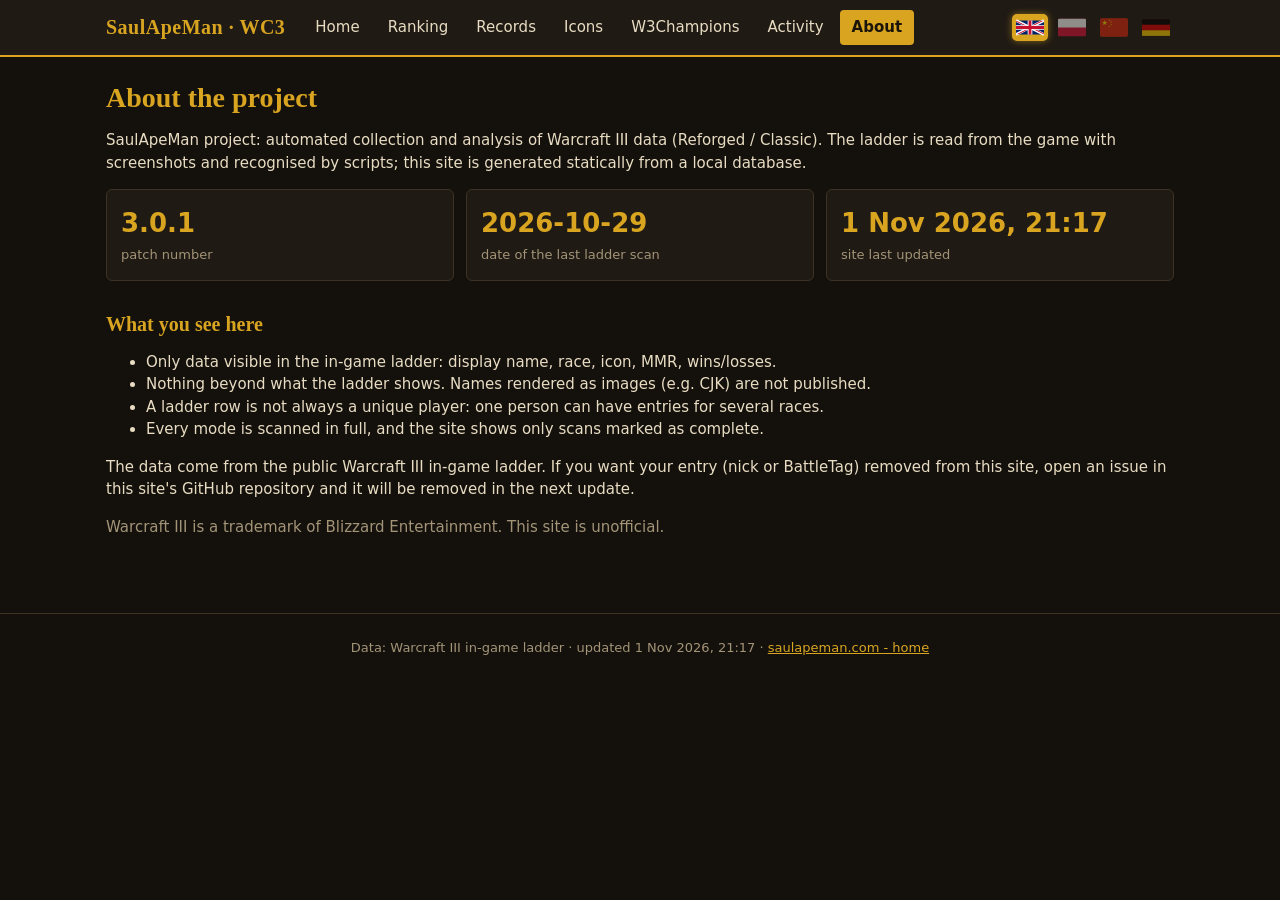
<file: about.html>
<!doctype html>
<html lang="en"><head><meta charset="utf-8"><meta name="viewport" content="width=device-width,initial-scale=1">
<meta http-equiv="Content-Security-Policy" content="default-src 'none'; script-src 'self'; style-src 'self' 'unsafe-inline'; img-src 'self'; base-uri 'none'; form-action 'none'">
<meta name="referrer" content="no-referrer">
<title>SaulApeMan · About the project</title>
<meta name="description" content="Warcraft III Battle.net ladder in numbers: rankings, records, player icons, W3Champions and activity, updated from in-game scans.">
<meta property="og:type" content="website"><meta property="og:site_name" content="SaulApeMan">
<meta property="og:title" content="Warcraft III ladder in numbers · SaulApeMan">
<meta property="og:description" content="Battle.net ladder rankings, records, icons and W3Champions accounts - PL / EN / 中文 / DE.">
<meta property="og:image" content="https://saulapeman.com/bnet-ranking/assets/og.png"><meta name="twitter:card" content="summary">
<link rel="icon" type="image/png" href="assets/favicon.png">
<link rel="stylesheet" href="assets/style.css"></head>
<body data-page="about">
<header><div class="bar"><a class="logo" href="index.html">SaulApeMan · WC3</a><nav><a href="index.html" data-pl="Start" data-en="Home">Home</a><a href="ranking.html" data-pl="Ranking" data-en="Ranking">Ranking</a><a href="records.html" data-pl="Rekordy" data-en="Records">Records</a><a href="icons.html" data-pl="Ikony" data-en="Icons">Icons</a><a href="w3champions.html" data-pl="W3Champions" data-en="W3Champions">W3Champions</a><a href="activity.html" data-pl="Aktywność" data-en="Activity">Activity</a><a href="about.html" class="on" data-pl="O projekcie" data-en="About">About</a></nav>
<div class="lang flags" role="group" aria-label="Language"><button type="button" data-l="en" title="English" aria-label="English"><svg viewBox="0 0 60 30" aria-hidden="true"><clipPath id="ukc"><path d="M30,15h30v15zv15h-30zh-30v-15zv-15h30z"/></clipPath><path d="M0,0v30h60v-30z" fill="#012169"/><path d="M0,0L60,30M60,0L0,30" stroke="#fff" stroke-width="6"/><path d="M0,0L60,30M60,0L0,30" clip-path="url(#ukc)" stroke="#C8102E" stroke-width="4"/><path d="M30,0v30M0,15h60" stroke="#fff" stroke-width="10"/><path d="M30,0v30M0,15h60" stroke="#C8102E" stroke-width="6"/></svg></button><button type="button" data-l="pl" title="Polski" aria-label="Polski"><svg viewBox="0 0 16 10" aria-hidden="true"><rect width="16" height="10" fill="#DC143C"/><rect width="16" height="5" fill="#fff"/></svg></button><button type="button" data-l="zh" title="中文" aria-label="中文"><svg viewBox="0 0 30 20" aria-hidden="true"><rect width="30" height="20" fill="#DE2910"/><polygon points="5.00,2.00 5.67,4.07 7.85,4.07 6.09,5.35 6.76,7.43 5.00,6.15 3.24,7.43 3.91,5.35 2.15,4.07 4.33,4.07" fill="#ffde00"/><polygon points="10.39,1.08 10.33,1.80 11.00,2.09 10.29,2.25 10.22,2.97 9.85,2.35 9.14,2.52 9.62,1.97 9.25,1.34 9.91,1.63" fill="#ffde00"/><polygon points="12.71,3.29 12.38,3.94 12.89,4.45 12.17,4.34 11.84,4.99 11.73,4.27 11.01,4.16 11.66,3.83 11.55,3.11 12.06,3.62" fill="#ffde00"/><polygon points="12.94,6.66 12.37,7.11 12.62,7.79 12.01,7.38 11.44,7.83 11.64,7.13 11.04,6.72 11.76,6.70 11.97,6.00 12.21,6.68" fill="#ffde00"/><polygon points="10.39,8.08 10.33,8.80 11.00,9.09 10.29,9.25 10.22,9.97 9.85,9.35 9.14,9.52 9.62,8.97 9.25,8.34 9.91,8.63" fill="#ffde00"/></svg></button><button type="button" data-l="de" title="Deutsch" aria-label="Deutsch"><svg viewBox="0 0 5 3" aria-hidden="true"><rect width="5" height="3" fill="#FFCE00"/><rect width="5" height="2" fill="#DD0000"/><rect width="5" height="1" fill="#000"/></svg></button></div></div></header>
<main><h1 data-pl="O projekcie" data-en="About the project">About the project</h1><p data-pl="Projekt SaulApeMan: automatyczne zbieranie i analiza danych Warcraft III (Reforged / Classic). Ranking jest odczytywany z gry zrzutami ekranu i rozpoznawany skryptami; strona jest generowana statycznie z lokalnej bazy danych."
 data-en="SaulApeMan project: automated collection and analysis of Warcraft III data (Reforged / Classic). The ladder is read from the game with screenshots and recognised by scripts; this site is generated statically from a local database."></p>
<div class="cards"><div class="card"><b id="patch"></b><span data-pl="numer patcha" data-en="patch number"></span></div>
<div class="card"><b id="scand"></b><span data-pl="data ostatniego skanu rankingu" data-en="date of the last ladder scan"></span></div>
<div class="card"><b id="built"></b><span data-pl="ostatnia aktualizacja strony" data-en="site last updated"></span></div></div>
<h2 data-pl="Co widać na stronie" data-en="What you see here"></h2>
<ul><li data-pl="Wyłącznie dane widoczne w rankingu gry: nazwa wyświetlana, rasa, ikona, MMR, wygrane/przegrane." data-en="Only data visible in the in-game ladder: display name, race, icon, MMR, wins/losses."></li>
<li data-pl="Nic poza tym, co pokazuje ranking. Nazwy zapisane znakami graficznymi (np. CJK) nie są publikowane." data-en="Nothing beyond what the ladder shows. Names rendered as images (e.g. CJK) are not published."></li>
<li data-pl="Wiersz rankingu to nie zawsze unikalny gracz: jedna osoba może mieć wpisy dla kilku ras." data-en="A ladder row is not always a unique player: one person can have entries for several races."></li>
<li data-pl="Każdy tryb jest skanowany w całości, a strona pokazuje tylko skany oznaczone jako kompletne." data-en="Every mode is scanned in full, and the site shows only scans marked as complete."></li></ul>
<p data-pl="Dane pochodzą z publicznego rankingu gry Warcraft III. Jeśli chcesz, aby Twój wpis (nick lub BattleTag) zniknął ze strony, otwórz zgłoszenie (Issues) w repozytorium tej strony na GitHubie, a zostanie usunięty przy następnej aktualizacji." data-en="The data come from the public Warcraft III in-game ladder. If you want your entry (nick or BattleTag) removed from this site, open an issue in this site's GitHub repository and it will be removed in the next update."></p>
<p class="dim" data-pl="Warcraft III jest znakiem towarowym Blizzard Entertainment. Strona jest nieoficjalna." data-en="Warcraft III is a trademark of Blizzard Entertainment. This site is unofficial."></p></main>
<footer><span id="foot"></span> · <a href="../" data-pl="saulapeman.com - strona główna" data-en="saulapeman.com - home">saulapeman.com - home</a></footer>
<script src="data/site-data.js"></script><script src="assets/i18n.js"></script><script src="assets/app.js"></script>
</body></html>
</file>
<file: assets/style.css>
:root{--bg:#14110d;--panel:#1f1a14;--panel2:#2a231a;--ink:#e8dcc2;--dim:#a39477;--gold:#d9a521;--line:#3d3223;
--Human:#4c8bf5;--Orc:#d9482b;--Undead:#a064d6;--NightElf:#3fb37f;--Random:#c9b458}
*{box-sizing:border-box}html{scroll-behavior:smooth}
body{margin:0;background:var(--bg);color:var(--ink);font:15px/1.5 "Segoe UI","Microsoft YaHei","PingFang SC","Noto Sans SC",system-ui,sans-serif}
a{color:var(--gold)}
header{background:var(--panel);border-bottom:2px solid var(--gold);position:sticky;top:0;z-index:5}
.bar{max-width:1100px;margin:auto;padding:10px 16px;display:flex;flex-wrap:wrap;align-items:center;gap:6px 18px}
.logo{font:700 20px Georgia,serif;color:var(--gold);text-decoration:none;letter-spacing:.5px}
nav{display:flex;gap:4px;flex-wrap:wrap;flex:1}
nav a{color:var(--ink);text-decoration:none;padding:6px 12px;border-radius:4px}
nav a:hover{background:var(--panel2)}nav a.on{background:var(--gold);color:#1a1409;font-weight:600}
.lang.flags{display:flex;gap:6px;align-items:center}
.lang.flags button{background:none;border:2px solid transparent;border-radius:5px;padding:2px;opacity:.5;cursor:pointer;line-height:0;min-height:0;width:auto}
.lang.flags button:hover{opacity:.85}
.lang.flags button.on{opacity:1;border-color:var(--gold);box-shadow:0 0 7px rgba(217,165,33,.55)}
.lang.flags svg{width:28px;height:19px;display:block;border-radius:2px}
.lang select{background:var(--panel2);color:var(--ink);border:1px solid var(--line);border-radius:4px;padding:4px 6px;font:inherit;font-size:13px;width:auto;min-height:0;cursor:pointer}
.lang button{background:var(--panel2);color:var(--ink);border:1px solid var(--line);padding:4px 10px;cursor:pointer}
.lang button.on{background:var(--gold);color:#1a1409;border-color:var(--gold)}
main{max-width:1100px;margin:auto;padding:20px 16px 60px}
h1{font:700 28px Georgia,serif;color:var(--gold);margin:.2em 0 .4em}h2{font:600 20px Georgia,serif;margin:1.6em 0 .5em;color:var(--gold)}
.cards{display:grid;grid-template-columns:repeat(auto-fit,minmax(200px,1fr));gap:12px;margin:14px 0}
.card{background:var(--panel);border:1px solid var(--line);border-radius:6px;padding:14px}
.card b{display:block;font-size:26px;color:var(--gold)}.card span{color:var(--dim);font-size:13px}
.ctl{display:flex;flex-wrap:wrap;gap:8px 14px;align-items:center;background:var(--panel);border:1px solid var(--line);padding:10px;border-radius:6px;margin:10px 0}
select,input{background:var(--panel2);color:var(--ink);border:1px solid var(--line);padding:5px 8px;border-radius:4px;font:inherit}
table{border-collapse:collapse;width:100%;background:var(--panel)}th,td{padding:5px 9px;text-align:left;border-bottom:1px solid var(--line)}
th{background:var(--panel2);color:var(--gold);font-weight:600}td.n,th.n{text-align:right;font-variant-numeric:tabular-nums}
tr:hover td{background:#251e15}.tw{overflow-x:auto}
.pbar{display:inline-block;width:110px;height:10px;background:var(--panel2);border-radius:5px;overflow:hidden;vertical-align:middle;margin-right:8px}
.pbar span{display:block;height:100%;background:var(--gold)}.pbar.s span{background:#6fd16f}
td.small{font-size:13px}
@media(max-width:700px){.pbar{width:60px}}
.cards.act .card b i{font-style:normal}
.wsel{display:flex;flex-direction:column;gap:4px}.wsel>span{font-size:13px}
.seg{display:flex;border:1px solid var(--line);border-radius:6px;overflow:hidden}
.seg button{background:var(--panel2);color:var(--ink);border:0;border-right:1px solid var(--line);padding:6px 12px;cursor:pointer;font:inherit;font-size:14px}
.seg button:last-child{border-right:0}.seg button.on{background:var(--gold);color:#1a1409;font-weight:600}
@media(max-width:700px){.wsel{width:100%}.seg button{flex:1}}
details.rqcat>summary,details.rqsub>summary{list-style:none;cursor:pointer;user-select:none}
details.rqcat>summary::-webkit-details-marker,details.rqsub>summary::-webkit-details-marker{display:none}
details.rqcat>summary h2,details.rqsub>summary h3{display:inline-block}
details.rqcat>summary::before,details.rqsub>summary::before{content:'\25B8';display:inline-block;width:1.1em;color:var(--gold);transition:transform .15s}
details.rqcat[open]>summary::before,details.rqsub[open]>summary::before{transform:rotate(90deg)}
details.rqcat>summary::before{font-size:22px;vertical-align:-1px}details.rqsub>summary::before{font-size:17px}
details.rqsub{margin-left:4px}
.rqnav{gap:6px 14px}.rqnav a{color:var(--ink);text-decoration:none;border:1px solid var(--line);border-radius:14px;padding:3px 10px;background:var(--panel2)}
.rqnav a:hover{border-color:var(--gold)}.rqbtn{margin-left:auto;display:flex;gap:6px}
.rqbtn button{background:var(--panel2);color:var(--ink);border:1px solid var(--line);border-radius:4px;padding:4px 10px;cursor:pointer;font:inherit;font-size:13px}
@media(max-width:700px){.rqbtn{margin-left:0;width:100%}.rqbtn button{flex:1}}
.kn{display:inline-block;font-size:11px;font-weight:700;line-height:1;padding:3px 6px;border-radius:9px;margin-left:6px;vertical-align:1px;white-space:nowrap}
.kn.kp{background:rgba(217,165,33,.18);color:var(--gold);border:1px solid rgba(217,165,33,.55)}
.kn.kf{background:rgba(127,196,255,.14);color:#9fd0ff;border:1px solid rgba(127,196,255,.45)}
p.more{margin:6px 0 0;text-align:right}
table.srt th.key{color:var(--ink);box-shadow:inset 0 -2px 0 var(--gold)}
table.srt td.key{background:rgba(217,165,33,.09);font-weight:600}
table.srt tr:hover td.key{background:rgba(217,165,33,.16)}
table.srt th{cursor:pointer;user-select:none;white-space:nowrap}table.srt th:hover{color:var(--ink)}.sa{font-size:11px}
td.lgch{white-space:nowrap}
details.help>summary{list-style:none;cursor:pointer;display:flex;align-items:center;gap:10px}
details.help>summary::-webkit-details-marker{display:none}
details.help>summary h2{display:inline-block}
.q{display:inline-flex;align-items:center;justify-content:center;width:22px;height:22px;border-radius:50%;border:1px solid var(--gold);color:var(--gold);font-size:14px;font-weight:700;margin-top:14px}
details.help[open] .q{background:var(--gold);color:var(--bg)}
.helpbox{background:var(--panel);border:1px solid var(--line);border-left:3px solid var(--gold);border-radius:6px;padding:4px 14px;margin:0 0 10px;font-size:14px}
.helpbox p{margin:8px 0}
.cards.act .card em{display:block;font-style:normal;font-size:13px;color:var(--ink);margin-top:4px}
.cards.act .card.svc{display:flex;align-items:center;gap:14px}
.card.svc>img{width:56px;height:56px;flex:none}
.eclipse{position:relative;flex:none;width:84px;height:72px}
.eclipse .big{width:72px;height:72px;filter:drop-shadow(0 0 6px rgba(0,116,224,.7))}
.eclipse .moon{position:absolute;right:0;top:6px;border-radius:50%;box-shadow:0 0 0 2px var(--panel)}
.cards.act .card.svc em{font-size:15px;line-height:1.45}
@media(max-width:700px){.cards.act .card.ratio{grid-column:1/-1}.card.svc>img{width:40px;height:40px}.cards.act .card.svc{gap:10px}.cards.act .card.svc em{font-size:13px}}
.cards.act .card small{font-size:14px;color:var(--dim);font-weight:400}
.rbar{display:flex;height:18px;border-radius:9px;overflow:hidden;border:1px solid var(--line);margin:6px 0 8px}
.rbar span{display:block;height:100%}
.rleg{display:flex;flex-wrap:wrap;gap:6px 18px;font-size:14px}
.rleg i{display:inline-block;width:10px;height:10px;border-radius:2px;margin-right:6px;vertical-align:middle}
.scant{display:flex;flex-wrap:wrap;gap:10px;margin:0 0 0 8px;flex:1 1 auto}
.scant>div{background:var(--panel2);border:1px solid var(--line);border-radius:6px;padding:8px 12px;display:flex;flex-direction:column;gap:2px;min-width:190px;flex:1 1 0}
.scant b{font-size:20px}.scant>div>span{font-size:14px}
label.col{display:flex;flex-direction:column;gap:4px;align-items:flex-start}
#nxt{color:#7fc4ff;font-variant-numeric:tabular-nums}
#ago{color:var(--gold);font-variant-numeric:tabular-nums}
p.small{font-size:13px;margin-top:2px}
@media(max-width:700px){.ctl .scant{margin:0;width:100%;gap:6px}.scant>div{flex:1 1 100%;flex-direction:row;justify-content:space-between;align-items:baseline;padding:6px 10px;min-width:0}.scant b{font-size:14px;text-align:right;white-space:nowrap}}
.qa{display:inline-block;width:7px;height:7px;border-radius:50%;background:#8a8478;margin-left:6px;vertical-align:middle;cursor:help}
.tabs button{background:var(--panel2);color:var(--ink);border:1px solid var(--line);padding:6px 16px;cursor:pointer;border-radius:4px;font:inherit}
.tabs button.on{background:var(--gold);color:#1a1409;border-color:var(--gold);font-weight:600}
h3{font:600 16px Georgia,serif;margin:1.2em 0 .5em;color:var(--ink)}
.rqgrid{display:grid;grid-template-columns:repeat(auto-fill,minmax(210px,1fr));gap:12px}
.rq{background:var(--panel);border:1px solid var(--line);border-radius:6px;padding:12px;display:flex;flex-direction:column;align-items:center;text-align:center;gap:6px}
.rq img.big{width:112px;height:112px;border-radius:6px;border:1px solid var(--line)}
.rq span{color:var(--dim);font-size:13px}.rq small{color:var(--gold);font-size:12px}
.lg{height:24px;width:24px;vertical-align:middle;margin-right:4px}
.nm{height:22px;max-width:180px;object-fit:cover;object-position:left;vertical-align:middle;margin-right:4px;border-radius:2px}
.ic{width:24px;height:24px;vertical-align:middle;margin-right:6px;image-rendering:auto}
.Human{color:var(--Human)}.Orc{color:var(--Orc)}.Undead{color:var(--Undead)}.NightElf{color:var(--NightElf)}.Random{color:var(--Random)}
.dim{color:var(--dim)}.up{color:#6fd16f}.down{color:#e26a5a}
.note{background:var(--panel);border-left:4px solid var(--gold);padding:10px 14px;margin:12px 0;border-radius:0 6px 6px 0}
svg text{fill:var(--dim);font-size:11px}
footer{text-align:center;color:var(--dim);font-size:13px;padding:24px 16px;border-top:1px solid var(--line)}
.grid2{display:grid;grid-template-columns:repeat(auto-fit,minmax(340px,1fr));gap:16px}
.ftog,.ctog{display:none;background:var(--panel2);color:var(--ink);border:1px solid var(--line);border-radius:6px;padding:8px 14px;font:inherit;font-size:14px;cursor:pointer}
.ftog.on,.ctog.on{background:var(--gold);color:#1a1409;border-color:var(--gold);font-weight:600}
.mbar{display:none;gap:8px;margin:10px 0}
.grid2{grid-template-columns:repeat(auto-fit,minmax(min(340px,100%),1fr))}
@media(max-width:700px){
body{font-size:14px}
header{position:static}
.bar{padding:8px 12px;gap:6px 10px}
.logo{font-size:17px}
.lang{margin-left:auto}
.lang button{padding:3px 9px;font-size:13px}
nav{order:3;flex:1 0 100%;flex-wrap:nowrap;overflow-x:auto;-webkit-overflow-scrolling:touch;scrollbar-width:none;gap:2px;margin:0 -4px}
nav::-webkit-scrollbar{display:none}
nav a{white-space:nowrap;padding:6px 10px;font-size:14px}
main{padding:10px 12px 40px}
h1{font-size:22px;margin:.1em 0 .3em}
h2{font-size:17px;margin:1.1em 0 .4em}
.cards{grid-template-columns:1fr 1fr;gap:8px;margin:10px 0}
.card{padding:10px}.card b{font-size:20px}
.note{padding:8px 10px;font-size:13px;margin:8px 0}
.mbar{display:flex}.ftog,.ctog{display:block}
.ctl{gap:6px 8px;padding:8px}
.ctl.dec.collapsed{display:none}
.ctl label{display:flex;flex-direction:column;gap:2px;font-size:12px;flex:1 1 44%}
select,input{width:100%;min-height:36px;font-size:14px}
th,td{padding:6px 6px;font-size:13px}
.ic{width:20px;height:20px;margin-right:4px}
.lgn{display:none}.lg{margin-right:0}
td{white-space:nowrap}td:nth-child(2){white-space:normal}
.rqgrid{grid-template-columns:repeat(2,1fr);gap:8px}
.rq{padding:8px}.rq img.big{width:88px;height:88px}
body:not(.cols-all)[data-page=ranking] :is(th,td):nth-child(n+7){display:none}
body:not(.cols-all)[data-page=icons] .maintab :is(th,td):nth-child(n+5){display:none}
body:not(.cols-all)[data-page=w3c] :is(th,td):is(:nth-child(4),:nth-child(5),:nth-child(8)){display:none}
body:not(.cols-all)[data-page=activity] table.srt :is(.c-lvl,.c-w,.c-l,.c-g,.c-p):not(.key){display:none}
}
</file>
